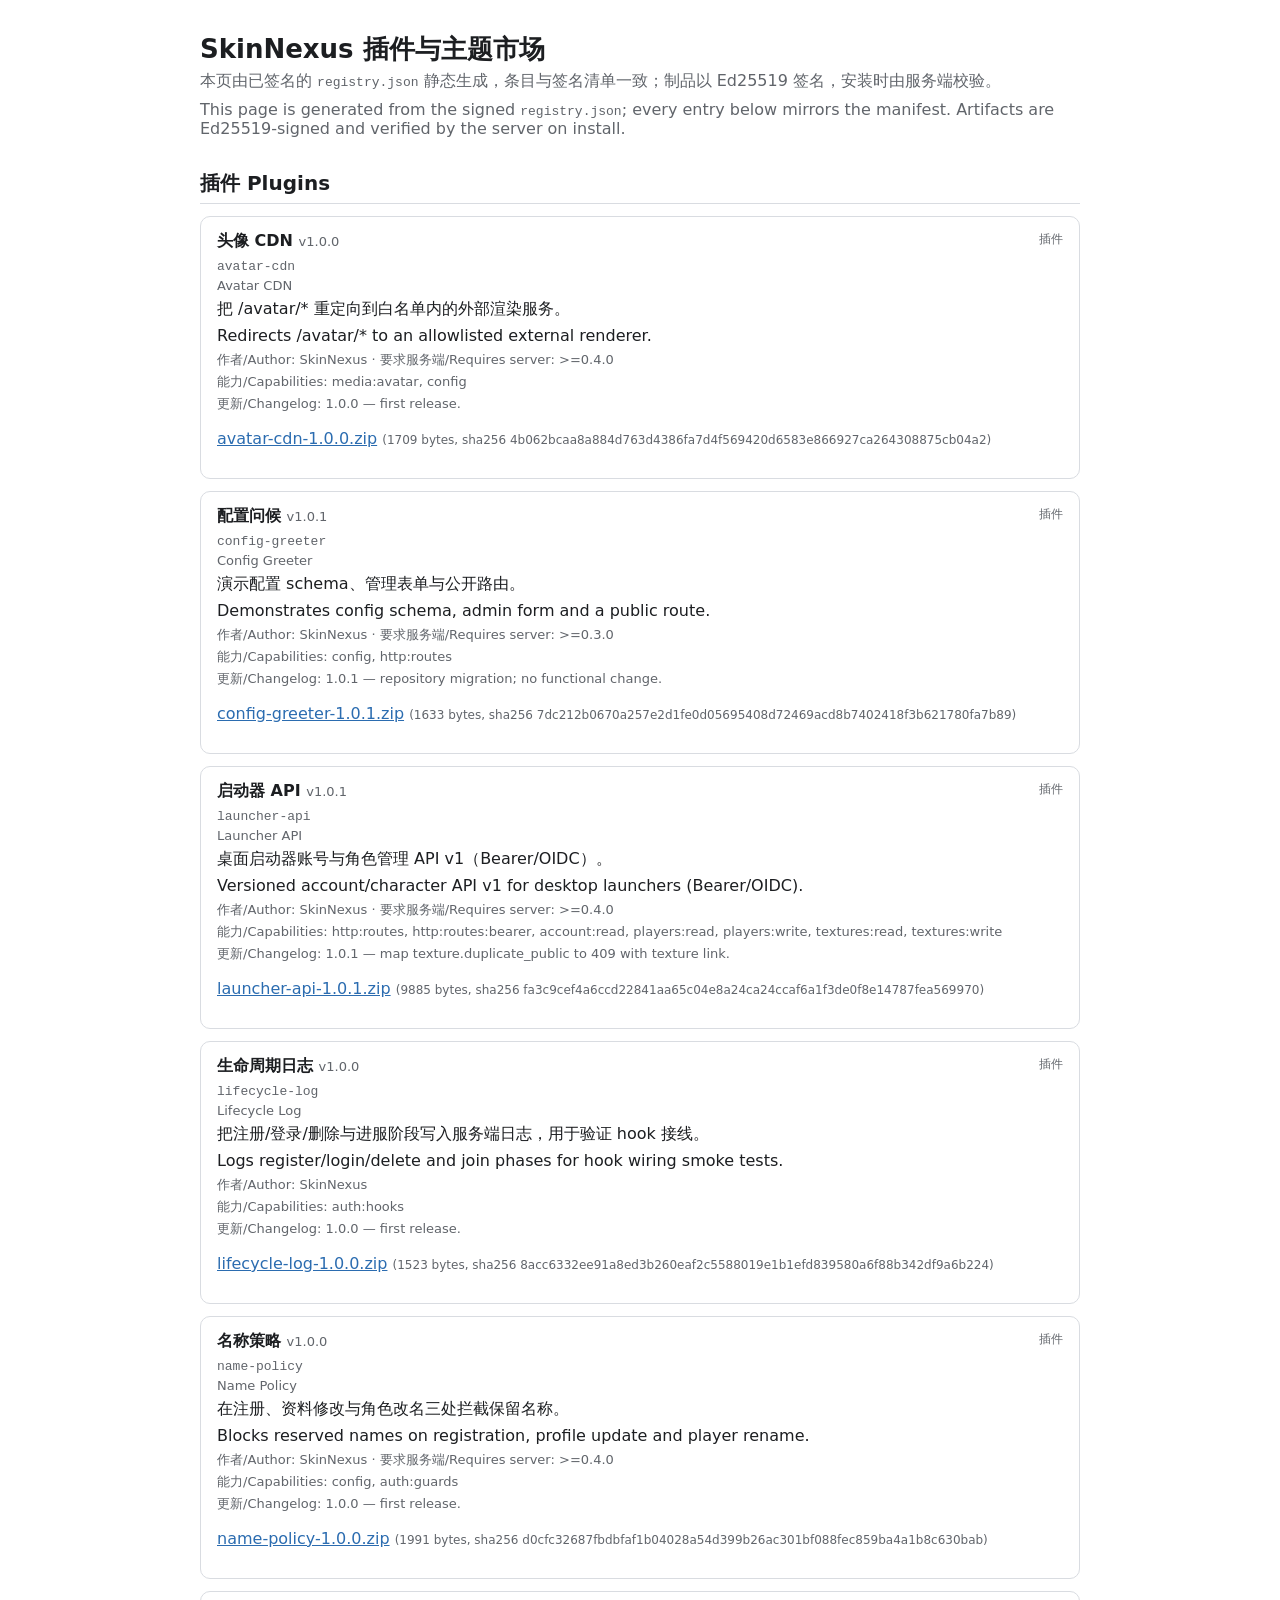
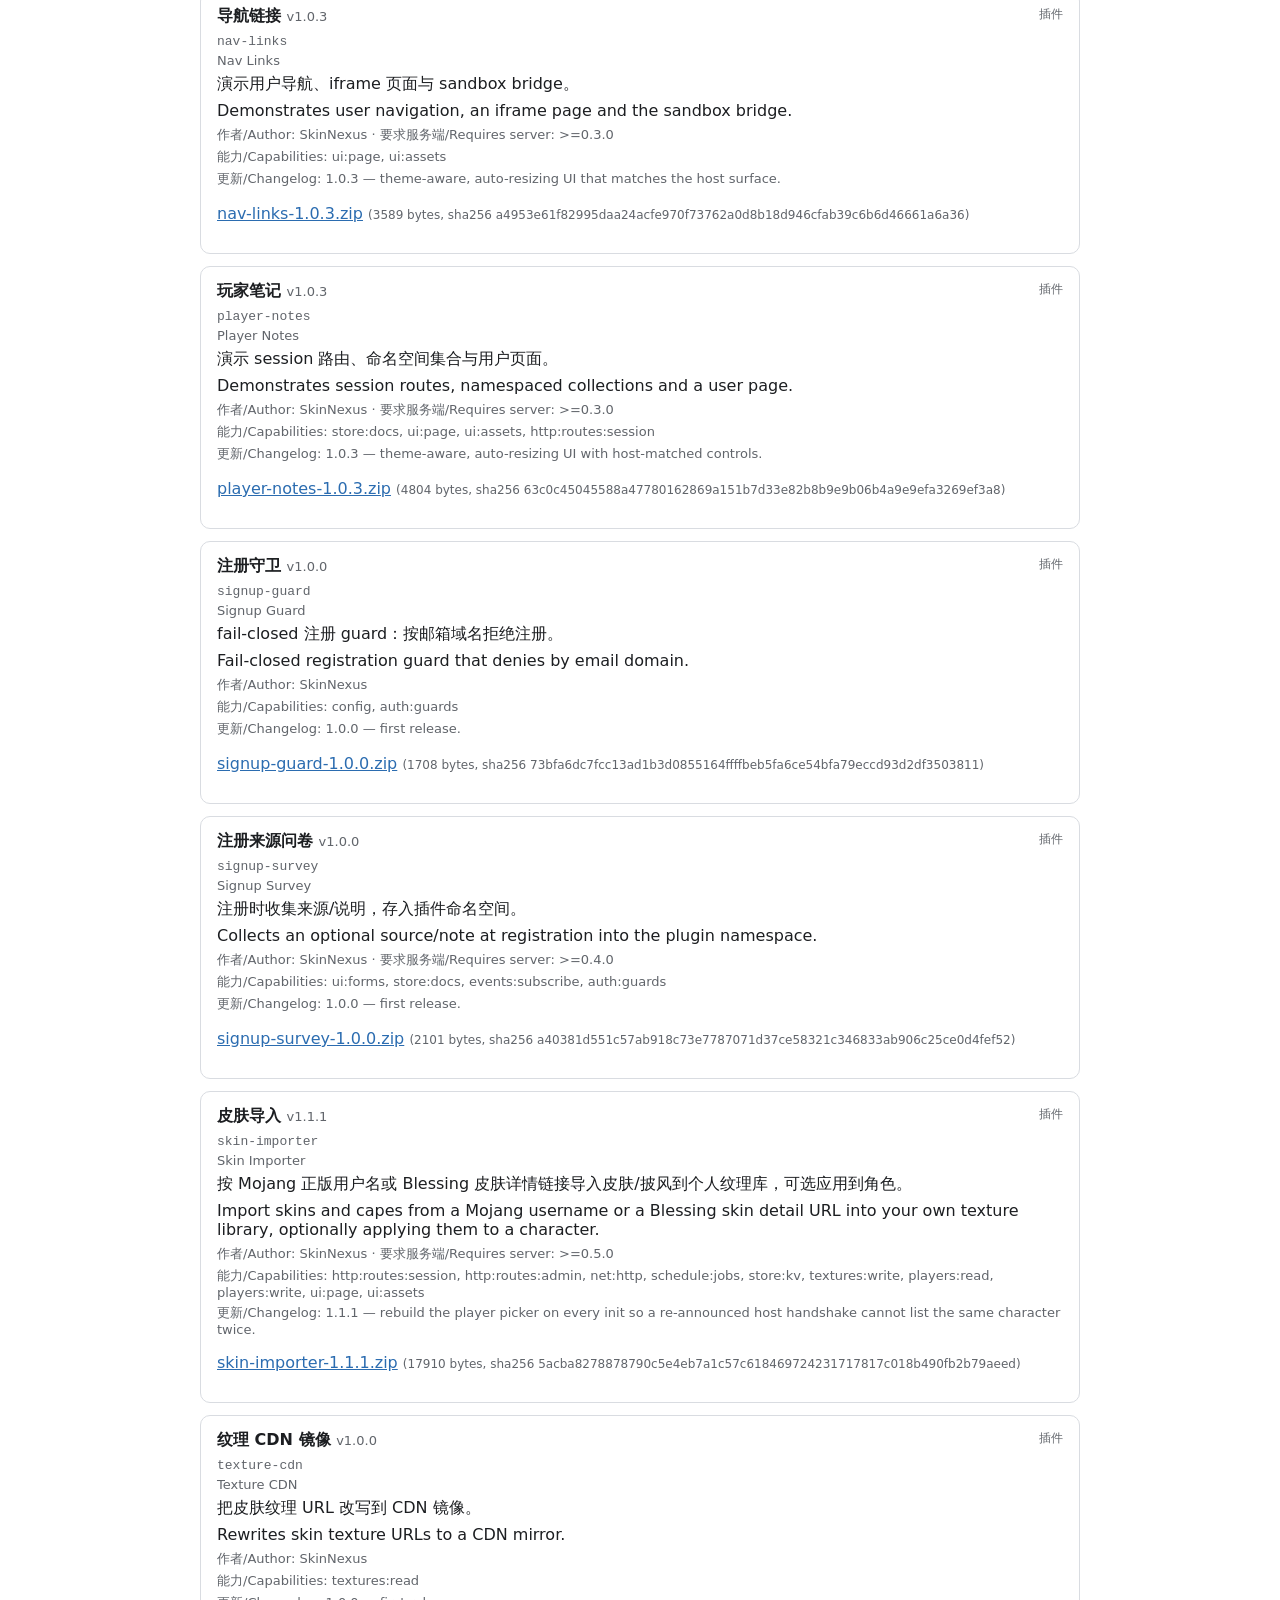
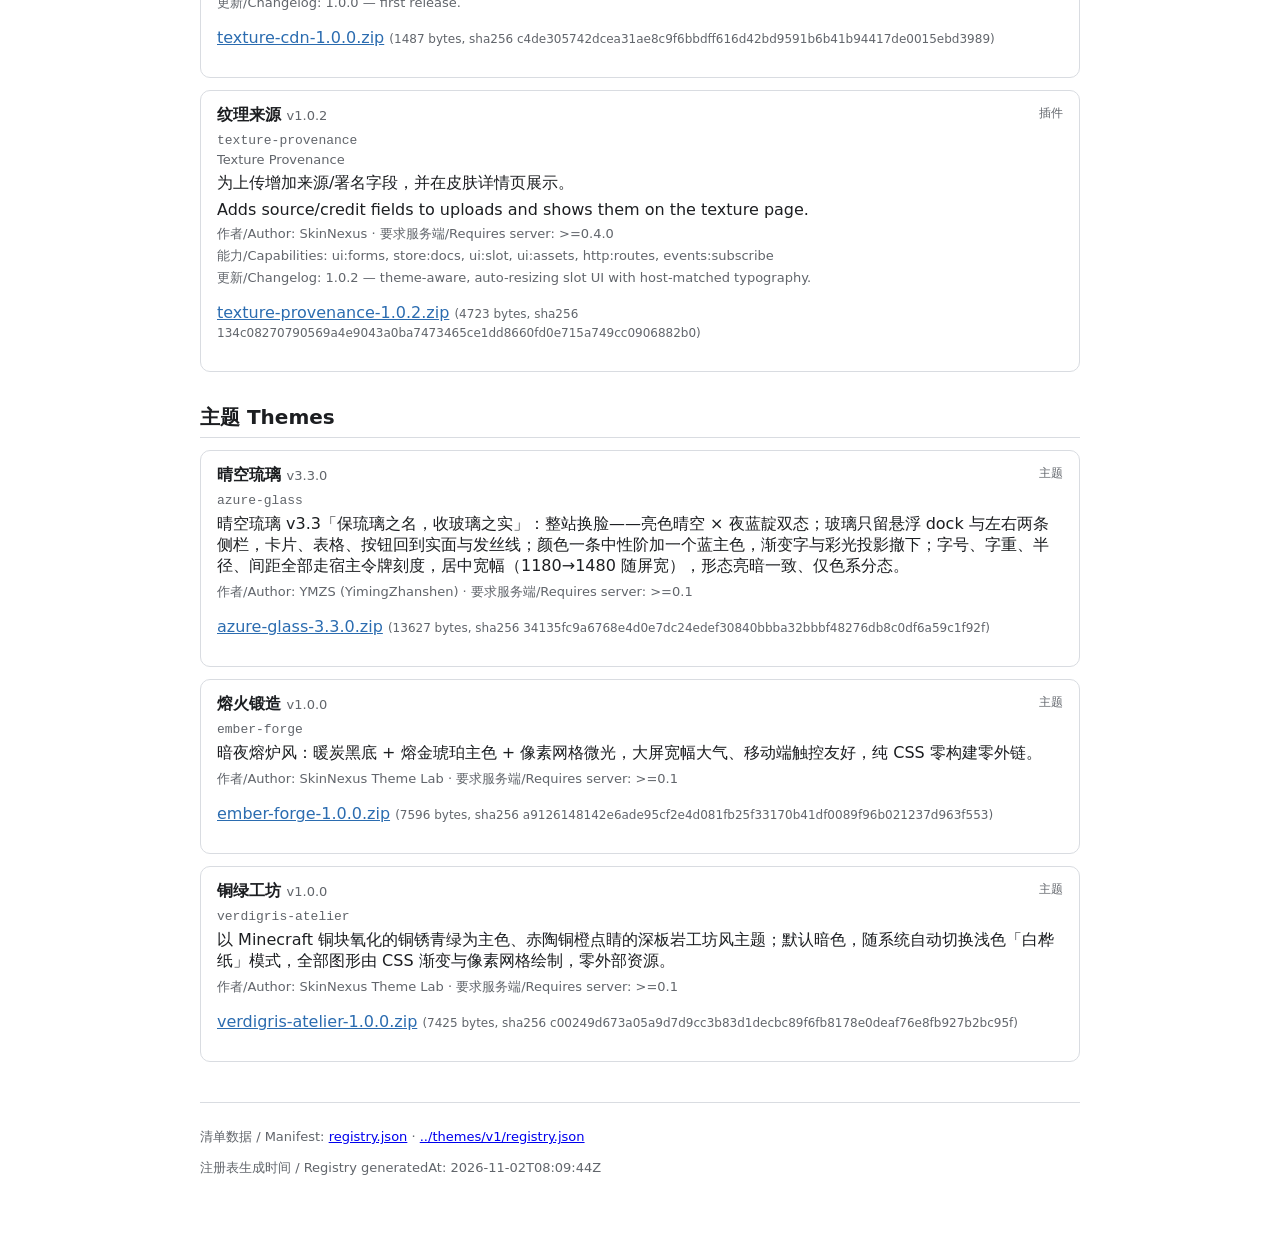
<file: v1/index.html>
<!DOCTYPE html>
<!-- Generated by scripts/render-index.mjs from registry.json and ../themes/v1/registry.json. Do not edit by hand. -->
<html lang="zh-CN">
<head>
<meta charset="utf-8">
<meta name="viewport" content="width=device-width, initial-scale=1">
<title>SkinNexus 插件与主题市场 / Plugin &amp; Theme Market</title>
<meta name="description" content="SkinNexus 官方插件与主题市场索引（由签名 registry.json 生成）：12 个插件 · 3 个主题，含名称、版本、描述、作者与制品下载地址。Generated from the signed registry — 12 个插件 · 3 个主题 with name, version, description, author and artifact links.">
<link rel="alternate" type="application/json" href="registry.json" title="registry.json">
<style>
:root { color-scheme: light dark; --fg: #1c1e21; --muted: #61656b; --line: #d9dce1; --accent: #2b6cb0; }
@media (prefers-color-scheme: dark) { :root { --fg: #e6e8ea; --muted: #9aa0a8; --line: #3a3e45; --accent: #7ab3ff; } }
body { font-family: system-ui, -apple-system, "Segoe UI", "Microsoft YaHei", sans-serif; margin: 0; color: var(--fg); background: transparent; }
main { max-width: 880px; margin: 0 auto; padding: 24px 20px 64px; }
h1 { font-size: 26px; margin: 8px 0 4px; }
h2 { font-size: 20px; margin: 32px 0 12px; border-bottom: 1px solid var(--line); padding-bottom: 6px; }
h3 { font-size: 16px; margin: 0 0 6px; }
.lede { color: var(--muted); margin: 0 0 8px; }
.entry { border: 1px solid var(--line); border-radius: 10px; padding: 14px 16px; margin: 12px 0; }
.version { color: var(--muted); font-weight: normal; font-size: 13px; }
.kind { float: right; color: var(--muted); font-size: 12px; font-weight: normal; }
.slug, .title-en, .meta, .caps, .changelog, .dist-note { color: var(--muted); font-size: 13px; margin: 4px 0; }
.desc { margin: 6px 0; }
.download a { color: var(--accent); overflow-wrap: anywhere; }
.dist { color: var(--muted); font-size: 12px; overflow-wrap: anywhere; }
footer { color: var(--muted); font-size: 13px; margin-top: 40px; border-top: 1px solid var(--line); padding-top: 12px; }
a { overflow-wrap: anywhere; }
</style>
</head>
<body>
<main>
<h1>SkinNexus 插件与主题市场</h1>
<p class="lede">本页由已签名的 <code>registry.json</code> 静态生成，条目与签名清单一致；制品以 Ed25519 签名，安装时由服务端校验。</p>
<p class="lede">This page is generated from the signed <code>registry.json</code>; every entry below mirrors the manifest. Artifacts are Ed25519-signed and verified by the server on install.</p>
<section id="plugins">
<h2>插件 Plugins</h2>
<article class="entry">
  <h3>头像 CDN <span class="version">v1.0.0</span><span class="kind">插件</span></h3>
  <p class="slug"><code>avatar-cdn</code></p>
  <p class="title-en">Avatar CDN</p>
  <p class="desc">把 /avatar/* 重定向到白名单内的外部渲染服务。</p>
  <p class="desc desc-en">Redirects /avatar/* to an allowlisted external renderer.</p>
  <p class="meta"><span>作者/Author: SkinNexus</span> · <span>要求服务端/Requires server: &gt;=0.4.0</span></p>
  <p class="caps">能力/Capabilities: media:avatar, config</p>
  <p class="changelog">更新/Changelog: 1.0.0 — first release.</p>
  <p class="download"><a href="https://yimingzhanshen.github.io/skin-nexus-plugins/v1/artifacts/avatar-cdn-1.0.0.zip">avatar-cdn-1.0.0.zip</a> <span class="dist">(1709 bytes, sha256 4b062bcaa8a884d763d4386fa7d4f569420d6583e866927ca264308875cb04a2)</span></p>
</article>
<article class="entry">
  <h3>配置问候 <span class="version">v1.0.1</span><span class="kind">插件</span></h3>
  <p class="slug"><code>config-greeter</code></p>
  <p class="title-en">Config Greeter</p>
  <p class="desc">演示配置 schema、管理表单与公开路由。</p>
  <p class="desc desc-en">Demonstrates config schema, admin form and a public route.</p>
  <p class="meta"><span>作者/Author: SkinNexus</span> · <span>要求服务端/Requires server: &gt;=0.3.0</span></p>
  <p class="caps">能力/Capabilities: config, http:routes</p>
  <p class="changelog">更新/Changelog: 1.0.1 — repository migration; no functional change.</p>
  <p class="download"><a href="https://yimingzhanshen.github.io/skin-nexus-plugins/v1/artifacts/config-greeter-1.0.1.zip">config-greeter-1.0.1.zip</a> <span class="dist">(1633 bytes, sha256 7dc212b0670a257e2d1fe0d05695408d72469acd8b7402418f3b621780fa7b89)</span></p>
</article>
<article class="entry">
  <h3>启动器 API <span class="version">v1.0.1</span><span class="kind">插件</span></h3>
  <p class="slug"><code>launcher-api</code></p>
  <p class="title-en">Launcher API</p>
  <p class="desc">桌面启动器账号与角色管理 API v1（Bearer/OIDC）。</p>
  <p class="desc desc-en">Versioned account/character API v1 for desktop launchers (Bearer/OIDC).</p>
  <p class="meta"><span>作者/Author: SkinNexus</span> · <span>要求服务端/Requires server: &gt;=0.4.0</span></p>
  <p class="caps">能力/Capabilities: http:routes, http:routes:bearer, account:read, players:read, players:write, textures:read, textures:write</p>
  <p class="changelog">更新/Changelog: 1.0.1 — map texture.duplicate_public to 409 with texture link.</p>
  <p class="download"><a href="https://yimingzhanshen.github.io/skin-nexus-plugins/v1/artifacts/launcher-api-1.0.1.zip">launcher-api-1.0.1.zip</a> <span class="dist">(9885 bytes, sha256 fa3c9cef4a6ccd22841aa65c04e8a24ca24ccaf6a1f3de0f8e14787fea569970)</span></p>
</article>
<article class="entry">
  <h3>生命周期日志 <span class="version">v1.0.0</span><span class="kind">插件</span></h3>
  <p class="slug"><code>lifecycle-log</code></p>
  <p class="title-en">Lifecycle Log</p>
  <p class="desc">把注册/登录/删除与进服阶段写入服务端日志，用于验证 hook 接线。</p>
  <p class="desc desc-en">Logs register/login/delete and join phases for hook wiring smoke tests.</p>
  <p class="meta"><span>作者/Author: SkinNexus</span></p>
  <p class="caps">能力/Capabilities: auth:hooks</p>
  <p class="changelog">更新/Changelog: 1.0.0 — first release.</p>
  <p class="download"><a href="https://yimingzhanshen.github.io/skin-nexus-plugins/v1/artifacts/lifecycle-log-1.0.0.zip">lifecycle-log-1.0.0.zip</a> <span class="dist">(1523 bytes, sha256 8acc6332ee91a8ed3b260eaf2c5588019e1b1efd839580a6f88b342df9a6b224)</span></p>
</article>
<article class="entry">
  <h3>名称策略 <span class="version">v1.0.0</span><span class="kind">插件</span></h3>
  <p class="slug"><code>name-policy</code></p>
  <p class="title-en">Name Policy</p>
  <p class="desc">在注册、资料修改与角色改名三处拦截保留名称。</p>
  <p class="desc desc-en">Blocks reserved names on registration, profile update and player rename.</p>
  <p class="meta"><span>作者/Author: SkinNexus</span> · <span>要求服务端/Requires server: &gt;=0.4.0</span></p>
  <p class="caps">能力/Capabilities: config, auth:guards</p>
  <p class="changelog">更新/Changelog: 1.0.0 — first release.</p>
  <p class="download"><a href="https://yimingzhanshen.github.io/skin-nexus-plugins/v1/artifacts/name-policy-1.0.0.zip">name-policy-1.0.0.zip</a> <span class="dist">(1991 bytes, sha256 d0cfc32687fbdbfaf1b04028a54d399b26ac301bf088fec859ba4a1b8c630bab)</span></p>
</article>
<article class="entry">
  <h3>导航链接 <span class="version">v1.0.3</span><span class="kind">插件</span></h3>
  <p class="slug"><code>nav-links</code></p>
  <p class="title-en">Nav Links</p>
  <p class="desc">演示用户导航、iframe 页面与 sandbox bridge。</p>
  <p class="desc desc-en">Demonstrates user navigation, an iframe page and the sandbox bridge.</p>
  <p class="meta"><span>作者/Author: SkinNexus</span> · <span>要求服务端/Requires server: &gt;=0.3.0</span></p>
  <p class="caps">能力/Capabilities: ui:page, ui:assets</p>
  <p class="changelog">更新/Changelog: 1.0.3 — theme-aware, auto-resizing UI that matches the host surface.</p>
  <p class="download"><a href="https://yimingzhanshen.github.io/skin-nexus-plugins/v1/artifacts/nav-links-1.0.3.zip">nav-links-1.0.3.zip</a> <span class="dist">(3589 bytes, sha256 a4953e61f82995daa24acfe970f73762a0d8b18d946cfab39c6b6d46661a6a36)</span></p>
</article>
<article class="entry">
  <h3>玩家笔记 <span class="version">v1.0.3</span><span class="kind">插件</span></h3>
  <p class="slug"><code>player-notes</code></p>
  <p class="title-en">Player Notes</p>
  <p class="desc">演示 session 路由、命名空间集合与用户页面。</p>
  <p class="desc desc-en">Demonstrates session routes, namespaced collections and a user page.</p>
  <p class="meta"><span>作者/Author: SkinNexus</span> · <span>要求服务端/Requires server: &gt;=0.3.0</span></p>
  <p class="caps">能力/Capabilities: store:docs, ui:page, ui:assets, http:routes:session</p>
  <p class="changelog">更新/Changelog: 1.0.3 — theme-aware, auto-resizing UI with host-matched controls.</p>
  <p class="download"><a href="https://yimingzhanshen.github.io/skin-nexus-plugins/v1/artifacts/player-notes-1.0.3.zip">player-notes-1.0.3.zip</a> <span class="dist">(4804 bytes, sha256 63c0c45045588a47780162869a151b7d33e82b8b9e9b06b4a9e9efa3269ef3a8)</span></p>
</article>
<article class="entry">
  <h3>注册守卫 <span class="version">v1.0.0</span><span class="kind">插件</span></h3>
  <p class="slug"><code>signup-guard</code></p>
  <p class="title-en">Signup Guard</p>
  <p class="desc">fail-closed 注册 guard：按邮箱域名拒绝注册。</p>
  <p class="desc desc-en">Fail-closed registration guard that denies by email domain.</p>
  <p class="meta"><span>作者/Author: SkinNexus</span></p>
  <p class="caps">能力/Capabilities: config, auth:guards</p>
  <p class="changelog">更新/Changelog: 1.0.0 — first release.</p>
  <p class="download"><a href="https://yimingzhanshen.github.io/skin-nexus-plugins/v1/artifacts/signup-guard-1.0.0.zip">signup-guard-1.0.0.zip</a> <span class="dist">(1708 bytes, sha256 73bfa6dc7fcc13ad1b3d0855164ffffbeb5fa6ce54bfa79eccd93d2df3503811)</span></p>
</article>
<article class="entry">
  <h3>注册来源问卷 <span class="version">v1.0.0</span><span class="kind">插件</span></h3>
  <p class="slug"><code>signup-survey</code></p>
  <p class="title-en">Signup Survey</p>
  <p class="desc">注册时收集来源/说明，存入插件命名空间。</p>
  <p class="desc desc-en">Collects an optional source/note at registration into the plugin namespace.</p>
  <p class="meta"><span>作者/Author: SkinNexus</span> · <span>要求服务端/Requires server: &gt;=0.4.0</span></p>
  <p class="caps">能力/Capabilities: ui:forms, store:docs, events:subscribe, auth:guards</p>
  <p class="changelog">更新/Changelog: 1.0.0 — first release.</p>
  <p class="download"><a href="https://yimingzhanshen.github.io/skin-nexus-plugins/v1/artifacts/signup-survey-1.0.0.zip">signup-survey-1.0.0.zip</a> <span class="dist">(2101 bytes, sha256 a40381d551c57ab918c73e7787071d37ce58321c346833ab906c25ce0d4fef52)</span></p>
</article>
<article class="entry">
  <h3>皮肤导入 <span class="version">v1.1.1</span><span class="kind">插件</span></h3>
  <p class="slug"><code>skin-importer</code></p>
  <p class="title-en">Skin Importer</p>
  <p class="desc">按 Mojang 正版用户名或 Blessing 皮肤详情链接导入皮肤/披风到个人纹理库，可选应用到角色。</p>
  <p class="desc desc-en">Import skins and capes from a Mojang username or a Blessing skin detail URL into your own texture library, optionally applying them to a character.</p>
  <p class="meta"><span>作者/Author: SkinNexus</span> · <span>要求服务端/Requires server: &gt;=0.5.0</span></p>
  <p class="caps">能力/Capabilities: http:routes:session, http:routes:admin, net:http, schedule:jobs, store:kv, textures:write, players:read, players:write, ui:page, ui:assets</p>
  <p class="changelog">更新/Changelog: 1.1.1 — rebuild the player picker on every init so a re-announced host handshake cannot list the same character twice.</p>
  <p class="download"><a href="https://yimingzhanshen.github.io/skin-nexus-plugins/v1/artifacts/skin-importer-1.1.1.zip">skin-importer-1.1.1.zip</a> <span class="dist">(17910 bytes, sha256 5acba8278878790c5e4eb7a1c57c618469724231717817c018b490fb2b79aeed)</span></p>
</article>
<article class="entry">
  <h3>纹理 CDN 镜像 <span class="version">v1.0.0</span><span class="kind">插件</span></h3>
  <p class="slug"><code>texture-cdn</code></p>
  <p class="title-en">Texture CDN</p>
  <p class="desc">把皮肤纹理 URL 改写到 CDN 镜像。</p>
  <p class="desc desc-en">Rewrites skin texture URLs to a CDN mirror.</p>
  <p class="meta"><span>作者/Author: SkinNexus</span></p>
  <p class="caps">能力/Capabilities: textures:read</p>
  <p class="changelog">更新/Changelog: 1.0.0 — first release.</p>
  <p class="download"><a href="https://yimingzhanshen.github.io/skin-nexus-plugins/v1/artifacts/texture-cdn-1.0.0.zip">texture-cdn-1.0.0.zip</a> <span class="dist">(1487 bytes, sha256 c4de305742dcea31ae8c9f6bbdff616d42bd9591b6b41b94417de0015ebd3989)</span></p>
</article>
<article class="entry">
  <h3>纹理来源 <span class="version">v1.0.2</span><span class="kind">插件</span></h3>
  <p class="slug"><code>texture-provenance</code></p>
  <p class="title-en">Texture Provenance</p>
  <p class="desc">为上传增加来源/署名字段，并在皮肤详情页展示。</p>
  <p class="desc desc-en">Adds source/credit fields to uploads and shows them on the texture page.</p>
  <p class="meta"><span>作者/Author: SkinNexus</span> · <span>要求服务端/Requires server: &gt;=0.4.0</span></p>
  <p class="caps">能力/Capabilities: ui:forms, store:docs, ui:slot, ui:assets, http:routes, events:subscribe</p>
  <p class="changelog">更新/Changelog: 1.0.2 — theme-aware, auto-resizing slot UI with host-matched typography.</p>
  <p class="download"><a href="https://yimingzhanshen.github.io/skin-nexus-plugins/v1/artifacts/texture-provenance-1.0.2.zip">texture-provenance-1.0.2.zip</a> <span class="dist">(4723 bytes, sha256 134c08270790569a4e9043a0ba7473465ce1dd8660fd0e715a749cc0906882b0)</span></p>
</article>
</section>
<section id="themes">
<h2>主题 Themes</h2>
<article class="entry">
  <h3>晴空琉璃 <span class="version">v3.3.0</span><span class="kind">主题</span></h3>
  <p class="slug"><code>azure-glass</code></p>
  <p class="desc">晴空琉璃 v3.3「保琉璃之名，收玻璃之实」：整站换脸——亮色晴空 × 夜蓝靛双态；玻璃只留悬浮 dock 与左右两条侧栏，卡片、表格、按钮回到实面与发丝线；颜色一条中性阶加一个蓝主色，渐变字与彩光投影撤下；字号、字重、半径、间距全部走宿主令牌刻度，居中宽幅（1180→1480 随屏宽），形态亮暗一致、仅色系分态。</p>
  <p class="meta"><span>作者/Author: YMZS (YimingZhanshen)</span> · <span>要求服务端/Requires server: &gt;=0.1</span></p>
  <p class="download"><a href="https://yimingzhanshen.github.io/skin-nexus-plugins/themes/v1/artifacts/azure-glass-3.3.0.zip">azure-glass-3.3.0.zip</a> <span class="dist">(13627 bytes, sha256 34135fc9a6768e4d0e7dc24edef30840bbba32bbbf48276db8c0df6a59c1f92f)</span></p>
</article>
<article class="entry">
  <h3>熔火锻造 <span class="version">v1.0.0</span><span class="kind">主题</span></h3>
  <p class="slug"><code>ember-forge</code></p>
  <p class="desc">暗夜熔炉风：暖炭黑底 + 熔金琥珀主色 + 像素网格微光，大屏宽幅大气、移动端触控友好，纯 CSS 零构建零外链。</p>
  <p class="meta"><span>作者/Author: SkinNexus Theme Lab</span> · <span>要求服务端/Requires server: &gt;=0.1</span></p>
  <p class="download"><a href="https://yimingzhanshen.github.io/skin-nexus-plugins/themes/v1/artifacts/ember-forge-1.0.0.zip">ember-forge-1.0.0.zip</a> <span class="dist">(7596 bytes, sha256 a9126148142e6ade95cf2e4d081fb25f33170b41df0089f96b021237d963f553)</span></p>
</article>
<article class="entry">
  <h3>铜绿工坊 <span class="version">v1.0.0</span><span class="kind">主题</span></h3>
  <p class="slug"><code>verdigris-atelier</code></p>
  <p class="desc">以 Minecraft 铜块氧化的铜锈青绿为主色、赤陶铜橙点睛的深板岩工坊风主题；默认暗色，随系统自动切换浅色「白桦纸」模式，全部图形由 CSS 渐变与像素网格绘制，零外部资源。</p>
  <p class="meta"><span>作者/Author: SkinNexus Theme Lab</span> · <span>要求服务端/Requires server: &gt;=0.1</span></p>
  <p class="download"><a href="https://yimingzhanshen.github.io/skin-nexus-plugins/themes/v1/artifacts/verdigris-atelier-1.0.0.zip">verdigris-atelier-1.0.0.zip</a> <span class="dist">(7425 bytes, sha256 c00249d673a05a9d7d9cc3b83d1decbc89f6fb8178e0deaf76e8fb927b2bc95f)</span></p>
</article>
</section>
<footer>
<p>清单数据 / Manifest: <a href="registry.json">registry.json</a> · <a href="../themes/v1/registry.json">../themes/v1/registry.json</a></p>
<p>注册表生成时间 / Registry generatedAt: 2026-11-02T08:09:44Z</p>
</footer>
</main>
<script type="application/ld+json">
{
  "@context": "https://schema.org",
  "@type": "ItemList",
  "name": "SkinNexus 插件与主题市场 / SkinNexus plugin and theme market",
  "numberOfItems": 15,
  "itemListElement": [
    {
      "@type": "ListItem",
      "position": 1,
      "item": {
        "@type": "SoftwareApplication",
        "name": "头像 CDN",
        "identifier": "avatar-cdn",
        "softwareVersion": "1.0.0",
        "description": "把 /avatar/* 重定向到白名单内的外部渲染服务。",
        "author": {
          "@type": "Organization",
          "name": "SkinNexus"
        },
        "softwareRequirements": ">=0.4.0",
        "downloadUrl": "https://yimingzhanshen.github.io/skin-nexus-plugins/v1/artifacts/avatar-cdn-1.0.0.zip",
        "url": "https://yimingzhanshen.github.io/skin-nexus-plugins/v1/artifacts/avatar-cdn-1.0.0.zip"
      }
    },
    {
      "@type": "ListItem",
      "position": 2,
      "item": {
        "@type": "SoftwareApplication",
        "name": "配置问候",
        "identifier": "config-greeter",
        "softwareVersion": "1.0.1",
        "description": "演示配置 schema、管理表单与公开路由。",
        "author": {
          "@type": "Organization",
          "name": "SkinNexus"
        },
        "softwareRequirements": ">=0.3.0",
        "downloadUrl": "https://yimingzhanshen.github.io/skin-nexus-plugins/v1/artifacts/config-greeter-1.0.1.zip",
        "url": "https://yimingzhanshen.github.io/skin-nexus-plugins/v1/artifacts/config-greeter-1.0.1.zip"
      }
    },
    {
      "@type": "ListItem",
      "position": 3,
      "item": {
        "@type": "SoftwareApplication",
        "name": "启动器 API",
        "identifier": "launcher-api",
        "softwareVersion": "1.0.1",
        "description": "桌面启动器账号与角色管理 API v1（Bearer/OIDC）。",
        "author": {
          "@type": "Organization",
          "name": "SkinNexus"
        },
        "softwareRequirements": ">=0.4.0",
        "downloadUrl": "https://yimingzhanshen.github.io/skin-nexus-plugins/v1/artifacts/launcher-api-1.0.1.zip",
        "url": "https://yimingzhanshen.github.io/skin-nexus-plugins/v1/artifacts/launcher-api-1.0.1.zip"
      }
    },
    {
      "@type": "ListItem",
      "position": 4,
      "item": {
        "@type": "SoftwareApplication",
        "name": "生命周期日志",
        "identifier": "lifecycle-log",
        "softwareVersion": "1.0.0",
        "description": "把注册/登录/删除与进服阶段写入服务端日志，用于验证 hook 接线。",
        "author": {
          "@type": "Organization",
          "name": "SkinNexus"
        },
        "downloadUrl": "https://yimingzhanshen.github.io/skin-nexus-plugins/v1/artifacts/lifecycle-log-1.0.0.zip",
        "url": "https://yimingzhanshen.github.io/skin-nexus-plugins/v1/artifacts/lifecycle-log-1.0.0.zip"
      }
    },
    {
      "@type": "ListItem",
      "position": 5,
      "item": {
        "@type": "SoftwareApplication",
        "name": "名称策略",
        "identifier": "name-policy",
        "softwareVersion": "1.0.0",
        "description": "在注册、资料修改与角色改名三处拦截保留名称。",
        "author": {
          "@type": "Organization",
          "name": "SkinNexus"
        },
        "softwareRequirements": ">=0.4.0",
        "downloadUrl": "https://yimingzhanshen.github.io/skin-nexus-plugins/v1/artifacts/name-policy-1.0.0.zip",
        "url": "https://yimingzhanshen.github.io/skin-nexus-plugins/v1/artifacts/name-policy-1.0.0.zip"
      }
    },
    {
      "@type": "ListItem",
      "position": 6,
      "item": {
        "@type": "SoftwareApplication",
        "name": "导航链接",
        "identifier": "nav-links",
        "softwareVersion": "1.0.3",
        "description": "演示用户导航、iframe 页面与 sandbox bridge。",
        "author": {
          "@type": "Organization",
          "name": "SkinNexus"
        },
        "softwareRequirements": ">=0.3.0",
        "downloadUrl": "https://yimingzhanshen.github.io/skin-nexus-plugins/v1/artifacts/nav-links-1.0.3.zip",
        "url": "https://yimingzhanshen.github.io/skin-nexus-plugins/v1/artifacts/nav-links-1.0.3.zip"
      }
    },
    {
      "@type": "ListItem",
      "position": 7,
      "item": {
        "@type": "SoftwareApplication",
        "name": "玩家笔记",
        "identifier": "player-notes",
        "softwareVersion": "1.0.3",
        "description": "演示 session 路由、命名空间集合与用户页面。",
        "author": {
          "@type": "Organization",
          "name": "SkinNexus"
        },
        "softwareRequirements": ">=0.3.0",
        "downloadUrl": "https://yimingzhanshen.github.io/skin-nexus-plugins/v1/artifacts/player-notes-1.0.3.zip",
        "url": "https://yimingzhanshen.github.io/skin-nexus-plugins/v1/artifacts/player-notes-1.0.3.zip"
      }
    },
    {
      "@type": "ListItem",
      "position": 8,
      "item": {
        "@type": "SoftwareApplication",
        "name": "注册守卫",
        "identifier": "signup-guard",
        "softwareVersion": "1.0.0",
        "description": "fail-closed 注册 guard：按邮箱域名拒绝注册。",
        "author": {
          "@type": "Organization",
          "name": "SkinNexus"
        },
        "downloadUrl": "https://yimingzhanshen.github.io/skin-nexus-plugins/v1/artifacts/signup-guard-1.0.0.zip",
        "url": "https://yimingzhanshen.github.io/skin-nexus-plugins/v1/artifacts/signup-guard-1.0.0.zip"
      }
    },
    {
      "@type": "ListItem",
      "position": 9,
      "item": {
        "@type": "SoftwareApplication",
        "name": "注册来源问卷",
        "identifier": "signup-survey",
        "softwareVersion": "1.0.0",
        "description": "注册时收集来源/说明，存入插件命名空间。",
        "author": {
          "@type": "Organization",
          "name": "SkinNexus"
        },
        "softwareRequirements": ">=0.4.0",
        "downloadUrl": "https://yimingzhanshen.github.io/skin-nexus-plugins/v1/artifacts/signup-survey-1.0.0.zip",
        "url": "https://yimingzhanshen.github.io/skin-nexus-plugins/v1/artifacts/signup-survey-1.0.0.zip"
      }
    },
    {
      "@type": "ListItem",
      "position": 10,
      "item": {
        "@type": "SoftwareApplication",
        "name": "皮肤导入",
        "identifier": "skin-importer",
        "softwareVersion": "1.1.1",
        "description": "按 Mojang 正版用户名或 Blessing 皮肤详情链接导入皮肤/披风到个人纹理库，可选应用到角色。",
        "author": {
          "@type": "Organization",
          "name": "SkinNexus"
        },
        "softwareRequirements": ">=0.5.0",
        "downloadUrl": "https://yimingzhanshen.github.io/skin-nexus-plugins/v1/artifacts/skin-importer-1.1.1.zip",
        "url": "https://yimingzhanshen.github.io/skin-nexus-plugins/v1/artifacts/skin-importer-1.1.1.zip"
      }
    },
    {
      "@type": "ListItem",
      "position": 11,
      "item": {
        "@type": "SoftwareApplication",
        "name": "纹理 CDN 镜像",
        "identifier": "texture-cdn",
        "softwareVersion": "1.0.0",
        "description": "把皮肤纹理 URL 改写到 CDN 镜像。",
        "author": {
          "@type": "Organization",
          "name": "SkinNexus"
        },
        "downloadUrl": "https://yimingzhanshen.github.io/skin-nexus-plugins/v1/artifacts/texture-cdn-1.0.0.zip",
        "url": "https://yimingzhanshen.github.io/skin-nexus-plugins/v1/artifacts/texture-cdn-1.0.0.zip"
      }
    },
    {
      "@type": "ListItem",
      "position": 12,
      "item": {
        "@type": "SoftwareApplication",
        "name": "纹理来源",
        "identifier": "texture-provenance",
        "softwareVersion": "1.0.2",
        "description": "为上传增加来源/署名字段，并在皮肤详情页展示。",
        "author": {
          "@type": "Organization",
          "name": "SkinNexus"
        },
        "softwareRequirements": ">=0.4.0",
        "downloadUrl": "https://yimingzhanshen.github.io/skin-nexus-plugins/v1/artifacts/texture-provenance-1.0.2.zip",
        "url": "https://yimingzhanshen.github.io/skin-nexus-plugins/v1/artifacts/texture-provenance-1.0.2.zip"
      }
    },
    {
      "@type": "ListItem",
      "position": 13,
      "item": {
        "@type": "SoftwareApplication",
        "name": "晴空琉璃",
        "identifier": "azure-glass",
        "softwareVersion": "3.3.0",
        "description": "晴空琉璃 v3.3「保琉璃之名，收玻璃之实」：整站换脸——亮色晴空 × 夜蓝靛双态；玻璃只留悬浮 dock 与左右两条侧栏，卡片、表格、按钮回到实面与发丝线；颜色一条中性阶加一个蓝主色，渐变字与彩光投影撤下；字号、字重、半径、间距全部走宿主令牌刻度，居中宽幅（1180→1480 随屏宽），形态亮暗一致、仅色系分态。",
        "author": {
          "@type": "Organization",
          "name": "YMZS (YimingZhanshen)"
        },
        "softwareRequirements": ">=0.1",
        "downloadUrl": "https://yimingzhanshen.github.io/skin-nexus-plugins/themes/v1/artifacts/azure-glass-3.3.0.zip",
        "url": "https://yimingzhanshen.github.io/skin-nexus-plugins/themes/v1/artifacts/azure-glass-3.3.0.zip"
      }
    },
    {
      "@type": "ListItem",
      "position": 14,
      "item": {
        "@type": "SoftwareApplication",
        "name": "熔火锻造",
        "identifier": "ember-forge",
        "softwareVersion": "1.0.0",
        "description": "暗夜熔炉风：暖炭黑底 + 熔金琥珀主色 + 像素网格微光，大屏宽幅大气、移动端触控友好，纯 CSS 零构建零外链。",
        "author": {
          "@type": "Organization",
          "name": "SkinNexus Theme Lab"
        },
        "softwareRequirements": ">=0.1",
        "downloadUrl": "https://yimingzhanshen.github.io/skin-nexus-plugins/themes/v1/artifacts/ember-forge-1.0.0.zip",
        "url": "https://yimingzhanshen.github.io/skin-nexus-plugins/themes/v1/artifacts/ember-forge-1.0.0.zip"
      }
    },
    {
      "@type": "ListItem",
      "position": 15,
      "item": {
        "@type": "SoftwareApplication",
        "name": "铜绿工坊",
        "identifier": "verdigris-atelier",
        "softwareVersion": "1.0.0",
        "description": "以 Minecraft 铜块氧化的铜锈青绿为主色、赤陶铜橙点睛的深板岩工坊风主题；默认暗色，随系统自动切换浅色「白桦纸」模式，全部图形由 CSS 渐变与像素网格绘制，零外部资源。",
        "author": {
          "@type": "Organization",
          "name": "SkinNexus Theme Lab"
        },
        "softwareRequirements": ">=0.1",
        "downloadUrl": "https://yimingzhanshen.github.io/skin-nexus-plugins/themes/v1/artifacts/verdigris-atelier-1.0.0.zip",
        "url": "https://yimingzhanshen.github.io/skin-nexus-plugins/themes/v1/artifacts/verdigris-atelier-1.0.0.zip"
      }
    }
  ]
}
</script>
</body>
</html>
</file>
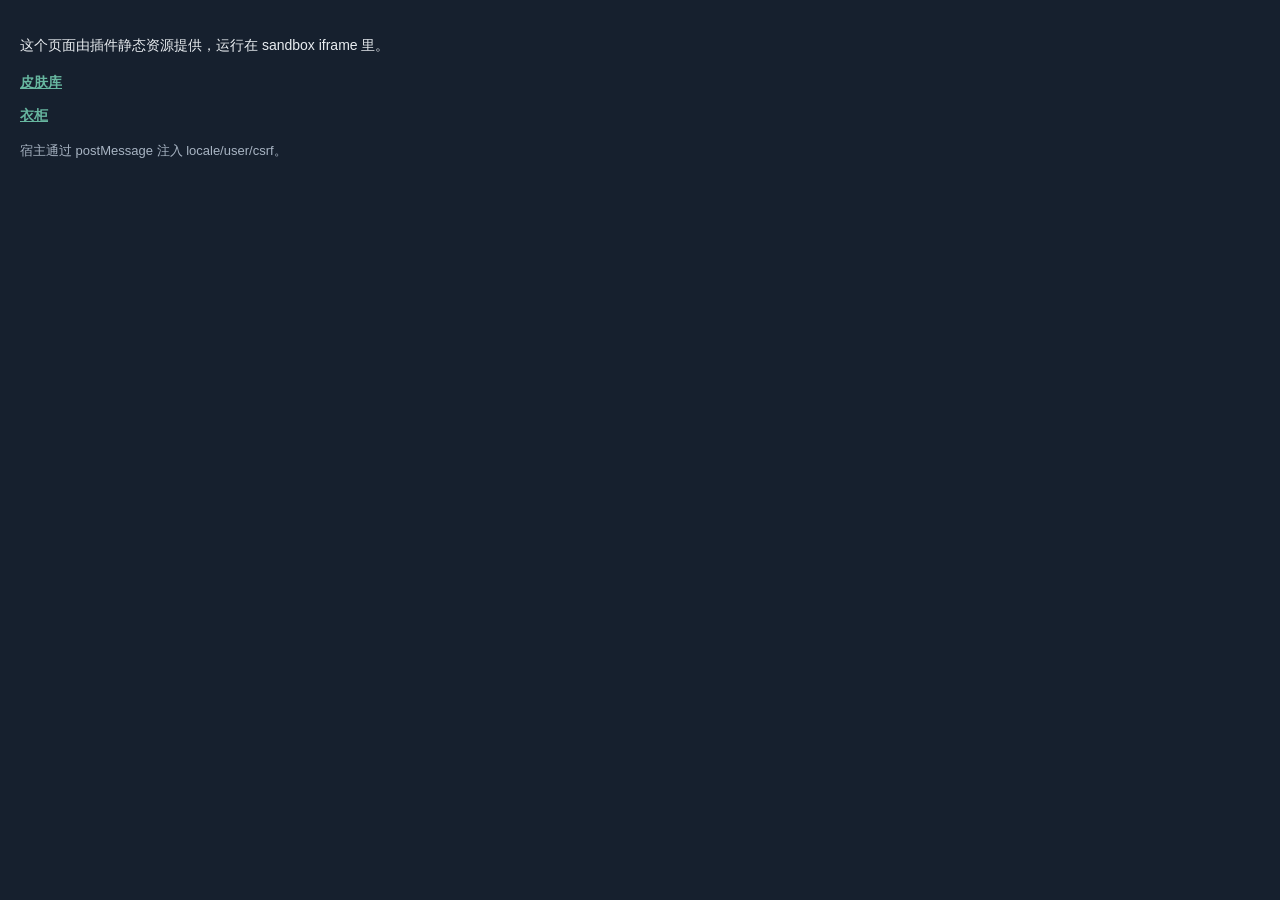
<file: plugins/nav-links/ui/links.html>
<!doctype html>
<html lang="zh-CN">
<head>
  <meta charset="utf-8" />
  <meta name="viewport" content="width=device-width, initial-scale=1" />
  <title>Links</title>
  <!-- SkinNexus · Copyright (C) 2026 SkinNexus contributors · AGPL-3.0 -->
  <style>
:root {
      color-scheme: dark;
      --plugin-bg: #101825;
      --plugin-panel: #16202e;
      --plugin-border: rgba(169, 138, 95, .24);
      --plugin-text: #e9edf1;
      --plugin-muted: #a8b4c3;
      --plugin-accent: #b0453a;
      --plugin-link: #67b7a0;
      --plugin-danger: #d9564c;
      --plugin-ok: #6fbf7d;
    }
    * { box-sizing: border-box; }
    html { background: var(--plugin-panel); }
    body {
      margin: 0; padding: 20px; background: var(--plugin-panel); color: var(--plugin-text);
      font-family: "Segoe UI", "Inter", "PingFang SC", "HarmonyOS Sans SC", "Noto Sans CJK SC", "Microsoft YaHei", sans-serif;
      font-size: 14px; line-height: 1.65;
    }
    .muted { color: var(--plugin-muted); font-size: 13px; }
    a { display: block; margin: 10px 0; color: var(--plugin-link); font-weight: 600; }

  </style>
</head>
<body>
  <p data-i18n="intro">这个页面由插件静态资源提供，运行在 sandbox iframe 里。</p>
  <a href="/skinlib" target="_top" data-i18n="skinlib">皮肤库</a>
  <a href="/user/closet" target="_top" data-i18n="closet">衣柜</a>
  <p class="muted" data-i18n="bridge">宿主通过 postMessage 注入 locale/user/csrf。</p>
  <script>
    const THEME_MAP = { bg: '--plugin-bg', panel: '--plugin-panel', border: '--plugin-border',
      text: '--plugin-text', muted: '--plugin-muted', accent: '--plugin-accent',
      link: '--plugin-link', danger: '--plugin-danger', ok: '--plugin-ok' }
    function applyTheme(theme) {
      if (!theme) return
      const root = document.documentElement
      for (const key in THEME_MAP) if (theme[key]) root.style.setProperty(THEME_MAP[key], theme[key])
      root.style.colorScheme = theme.dark === false ? 'light' : 'dark'
    }


    let hostOrigin = '*'
    let nonce = ''
    const I18N = {
      'zh-CN': {
        title: '导航链接',
        intro: '这个页面由插件静态资源提供，运行在 sandbox iframe 里。',
        skinlib: '皮肤库',
        closet: '衣柜',
        bridge: '宿主通过 postMessage 注入 locale/user/csrf。'
      },
      en: {
        title: 'Links',
        intro: 'This page is a static plugin asset running in a sandboxed iframe.',
        skinlib: 'Skin library',
        closet: 'Closet',
        bridge: 'The host injects locale/user/csrf through postMessage.'
      }
    }
    let lang = 'zh-CN'
    function applyLocale(locale) {
      lang = I18N[locale] ? locale : 'zh-CN'
      document.documentElement.lang = lang
      document.title = I18N[lang].title
      document.querySelectorAll('[data-i18n]').forEach((el) => {
        const key = el.getAttribute('data-i18n')
        if (I18N[lang][key]) el.textContent = I18N[lang][key]
      })
    }
    let resizeObs = null
    function startResize() {
      if (resizeObs) return
      const report = () => {
        if (!nonce || window.innerWidth < 200) return
        const kids = [...document.body.children].filter((el) => !/^(SCRIPT|STYLE)$/.test(el.tagName))
        const bottom = kids.reduce((m, el) => Math.max(m, el.getBoundingClientRect().bottom), 0)
        const pad = parseFloat(getComputedStyle(document.body).paddingBottom) || 0
        const h = Math.ceil(bottom + pad)
        if (h > 0 && Math.abs(h - window.innerHeight) > 1) parent.postMessage({ v: 1, nonce, type: 'resize', payload: { height: h } }, hostOrigin)
      }
      resizeObs = new ResizeObserver(report)
      resizeObs.observe(document.body)
      report()
    }

    window.parent.postMessage({ v: 1, type: 'ready' }, '*')
    window.addEventListener('message', (e) => {
      const m = e.data
      if (!m || m.v !== 1 || m.type !== 'init') return
      hostOrigin = (m.payload && m.payload.origin) || '*'
      nonce = m.nonce || ''
      document.body.dataset.pluginReady = '1'
      applyTheme(m.payload && m.payload.theme)
      const locale = (m.payload && m.payload.locale) || 'zh-CN'
      document.body.dataset.locale = locale
      applyLocale(locale)
      startResize()
    })
  </script>
</body>
</html>
</file>
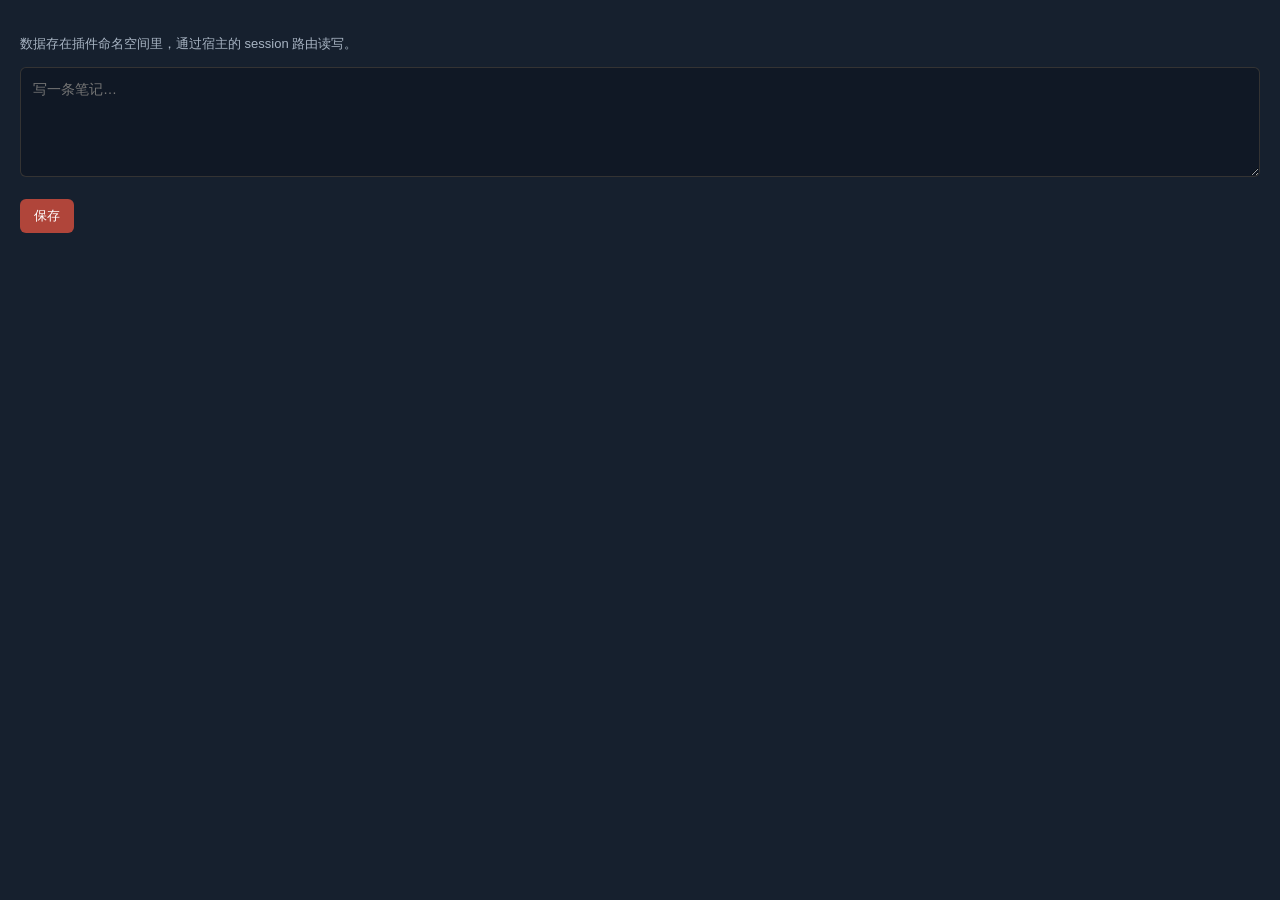
<file: plugins/player-notes/ui/notes.html>
<!doctype html>
<html lang="zh-CN">
<head>
  <meta charset="utf-8" />
  <meta name="viewport" content="width=device-width, initial-scale=1" />
  <title>Notes</title>
  <!-- SkinNexus · Copyright (C) 2026 SkinNexus contributors · AGPL-3.0 -->
  <style>
:root {
      color-scheme: dark;
      --plugin-bg: #101825;
      --plugin-panel: #16202e;
      --plugin-border: rgba(169, 138, 95, .24);
      --plugin-text: #e9edf1;
      --plugin-muted: #a8b4c3;
      --plugin-accent: #b0453a;
      --plugin-link: #67b7a0;
      --plugin-danger: #d9564c;
      --plugin-ok: #6fbf7d;
    }
    * { box-sizing: border-box; }
    html { background: var(--plugin-panel); }
    body {
      margin: 0; padding: 20px; background: var(--plugin-panel); color: var(--plugin-text);
      font-family: "Segoe UI", "Inter", "PingFang SC", "HarmonyOS Sans SC", "Noto Sans CJK SC", "Microsoft YaHei", sans-serif;
      font-size: 14px; line-height: 1.65;
    }
    .muted { color: var(--plugin-muted); font-size: 13px; }
    textarea {
      width: 100%; min-height: 110px; padding: 10px 12px;
      background: var(--plugin-bg); color: var(--plugin-text);
      border: 1px solid var(--plugin-border); border-radius: 6px; font: inherit;
    }
    textarea:focus { outline: 2px solid var(--plugin-link); outline-offset: 1px; }
    ul { padding-left: 20px; }
    .error { color: var(--plugin-danger); }
    button { background: var(--plugin-accent); color: #fff; border: 0; padding: 8px 14px; border-radius: 6px; cursor: pointer; }

  </style>
</head>
<body>
  <p class="muted" data-i18n="intro">数据存在插件命名空间里，通过宿主的 session 路由读写。</p>
  <textarea id="text" data-i18n-placeholder="placeholder" placeholder="写一条笔记…"></textarea>
  <p><button id="add" data-i18n="save">保存</button> <span id="msg" class="muted"></span></p>
  <ul id="list"></ul>
  <script>
    const THEME_MAP = { bg: '--plugin-bg', panel: '--plugin-panel', border: '--plugin-border',
      text: '--plugin-text', muted: '--plugin-muted', accent: '--plugin-accent',
      link: '--plugin-link', danger: '--plugin-danger', ok: '--plugin-ok' }
    function applyTheme(theme) {
      if (!theme) return
      const root = document.documentElement
      for (const key in THEME_MAP) if (theme[key]) root.style.setProperty(THEME_MAP[key], theme[key])
      root.style.colorScheme = theme.dark === false ? 'light' : 'dark'
    }

    let hostOrigin = '*'
    let nonce = ''
    let seq = 0
    const pending = new Map()
    const msg = document.getElementById('msg')
    const I18N = {
      'zh-CN': { title: '角色笔记', intro: '数据存在插件命名空间里，通过宿主的 session 路由读写。', placeholder: '写一条笔记…', save: '保存', loadingFailed: '加载失败', saved: '已保存', saveFailed: '保存失败（{status}）' },
      en: { title: 'Player notes', intro: 'Notes live in the plugin namespace and are read through the host session routes.', placeholder: 'Write a note…', save: 'Save', loadingFailed: 'Failed to load', saved: 'Saved', saveFailed: 'Save failed ({status})' }
    }
    let lang = 'zh-CN'
    function t(key, vars) {
      let text = (I18N[lang] && I18N[lang][key]) || I18N['zh-CN'][key] || key
      if (vars) for (const k in vars) text = text.replace('{' + k + '}', vars[k])
      return text
    }
    function applyLocale(locale) {
      lang = I18N[locale] ? locale : 'zh-CN'
      document.documentElement.lang = lang
      document.title = t('title')
      document.querySelectorAll('[data-i18n]').forEach((el) => { el.textContent = t(el.getAttribute('data-i18n')) })
      document.querySelectorAll('[data-i18n-placeholder]').forEach((el) => { el.placeholder = t(el.getAttribute('data-i18n-placeholder')) })
    }

    function post(type, payload, id) {
      parent.postMessage({ v: 1, nonce, type, payload, id }, hostOrigin)
    }
    function request(method, path, body) {
      const id = String(++seq)
      return new Promise((resolve) => {
        pending.set(id, resolve)
        post('request', { method, path, body }, id)
      })
    }
    async function load() {
      const r = await request('GET', '/notes')
      const list = document.getElementById('list')
      list.innerHTML = ''
      if (!r || r.status !== 200) { msg.textContent = t('loadingFailed'); return }
      for (const item of (r.body.items || [])) {
        const li = document.createElement('li')
        li.textContent = item.doc.text
        list.appendChild(li)
      }
    }
    document.getElementById('add').onclick = async () => {
      const text = document.getElementById('text').value.trim()
      if (!text) return
      const r = await request('POST', '/notes', { text })
      if (r && r.status === 200) {
        document.getElementById('text').value = ''
        msg.textContent = t('saved')
        await load()
      } else {
        msg.textContent = t('saveFailed', { status: r ? r.status : '?' })
      }
    }
    window.addEventListener('message', (e) => {
      const m = e.data
      if (!m || m.v !== 1) return
      if (m.type === 'init') {
        hostOrigin = (m.payload && m.payload.origin) || '*'
        nonce = m.nonce || ''
        applyLocale((m.payload && m.payload.locale) || 'zh-CN')
        applyTheme(m.payload && m.payload.theme)
        startResize()
        load()
      } else if (m.type === 'response') {
        const done = pending.get(m.id)
        if (done) { pending.delete(m.id); done(m.payload) }
      }
    })
    let resizeObs = null
    function startResize() {
      if (resizeObs) return
      const report = () => {
        if (!nonce || window.innerWidth < 200) return
        const kids = [...document.body.children].filter((el) => !/^(SCRIPT|STYLE)$/.test(el.tagName))
        const bottom = kids.reduce((m, el) => Math.max(m, el.getBoundingClientRect().bottom), 0)
        const pad = parseFloat(getComputedStyle(document.body).paddingBottom) || 0
        const h = Math.ceil(bottom + pad)
        if (h > 0 && Math.abs(h - window.innerHeight) > 1) parent.postMessage({ v: 1, nonce, type: 'resize', payload: { height: h } }, hostOrigin)
      }
      resizeObs = new ResizeObserver(report)
      resizeObs.observe(document.body)
      report()
    }

    window.parent.postMessage({ v: 1, type: 'ready' }, '*')
  </script>
</body>
</html>
</file>
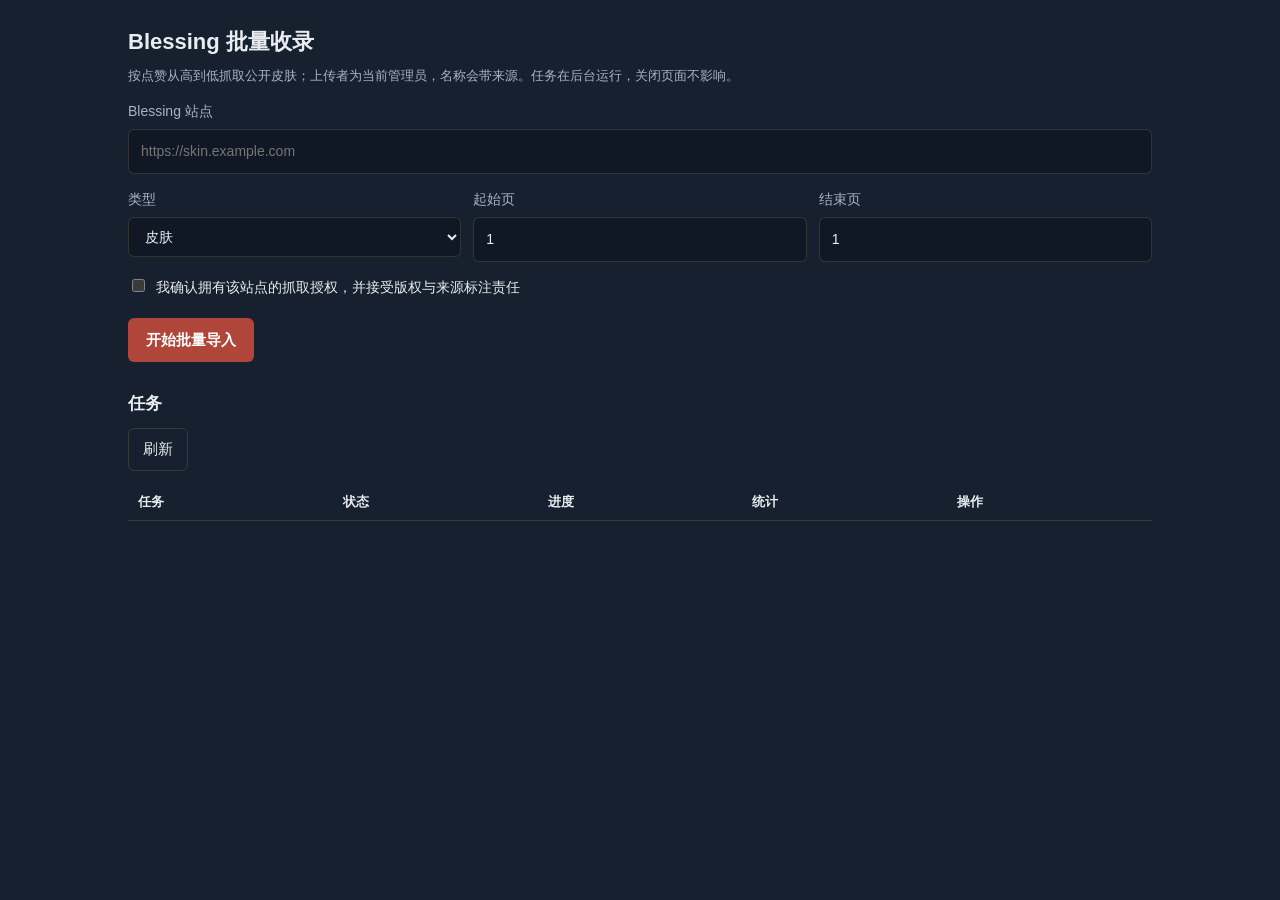
<file: plugins/skin-importer/ui/admin.html>
<!doctype html>
<html lang="zh-CN">
<head>
  <meta charset="utf-8" />
  <meta name="viewport" content="width=device-width, initial-scale=1" />
  <title>皮肤导入</title>
  <!-- SkinNexus · Copyright (C) 2026 SkinNexus contributors · AGPL-3.0 -->
  <style>
:root {
      color-scheme: dark;
      --plugin-bg: #101825;
      --plugin-panel: #16202e;
      --plugin-border: rgba(169, 138, 95, .24);
      --plugin-text: #e9edf1;
      --plugin-muted: #a8b4c3;
      --plugin-accent: #b0453a;
      --plugin-link: #67b7a0;
      --plugin-danger: #d9564c;
      --plugin-ok: #6fbf7d;
      --plugin-hover: rgba(233, 237, 241, .06);
    }
    * { box-sizing: border-box; }
    html { background: var(--plugin-panel); }
    body {
      margin: 0 auto; max-width: 760px; padding: 28px;
      background: var(--plugin-panel); color: var(--plugin-text);
      font-family: "Segoe UI", "Inter", "PingFang SC", "HarmonyOS Sans SC", "Noto Sans CJK SC", "Microsoft YaHei", sans-serif;
      font-size: 15px; line-height: 1.65;
    }
    body.admin { max-width: 1080px; }
    h2 { margin: 0 0 8px; font-size: 22px; font-weight: 600; line-height: 1.3; }
    h3 { margin: 28px 0 10px; font-size: 17px; font-weight: 600; }
    p { margin: 0; }
    .muted { color: var(--plugin-muted); font-size: 13px; }
    label { display: block; margin-top: 14px; font-size: 14px; color: var(--plugin-muted); }
    input, select, textarea {
      width: 100%; padding: 10px 12px; margin-top: 6px;
      background: var(--plugin-bg); color: var(--plugin-text);
      border: 1px solid var(--plugin-border); border-radius: 6px; font: inherit;
    }
    input:focus, select:focus, textarea:focus { outline: 2px solid var(--plugin-link); outline-offset: 1px; }
    input[type="checkbox"] { width: auto; accent-color: var(--plugin-accent); }
    .row { display: flex; gap: 12px; }
    .row > * { flex: 1; }
    button { font: inherit; border-radius: 6px; cursor: pointer; }
    .primary { margin-top: 18px; background: var(--plugin-accent); color: #fff; border: 0; padding: 10px 18px; font-weight: 600; }
    .primary:disabled { opacity: .5; cursor: default; }
    .secondary { background: transparent; color: var(--plugin-text); border: 1px solid var(--plugin-border); padding: 8px 14px; }
    .secondary:hover { background: var(--plugin-hover); }
    .error { color: var(--plugin-danger); white-space: pre-wrap; margin-top: 12px; }
    .ok { color: var(--plugin-ok); white-space: pre-wrap; margin-top: 12px; }
    .result { margin-top: 14px; font-size: 14px; }
    .hidden { display: none; }
    .tabs { display: flex; gap: 6px; margin: 18px 0 12px; }
    .tabs button { border: 1px solid var(--plugin-border); background: transparent; color: var(--plugin-muted); padding: 8px 14px; }
    .tabs button.on { border-color: var(--plugin-accent); color: var(--plugin-accent); }
    .table-wrap { overflow-x: auto; margin-top: 12px; }
    .table-wrap table { min-width: 680px; margin-top: 0; }
    table { width: 100%; border-collapse: collapse; margin-top: 12px; font-size: 13px; }
    th, td { text-align: left; padding: 8px 10px; border-bottom: 1px solid var(--plugin-border); vertical-align: top; }
    tbody tr:hover { background: var(--plugin-hover); }
    .bar { height: 8px; background: var(--plugin-bg); margin-top: 6px; border-radius: 4px; overflow: hidden; }
    .bar > i { display: block; height: 8px; background: var(--plugin-accent); }
    button.small { padding: 4px 9px; margin: 2px; }
    .check { display: flex; gap: 8px; align-items: flex-start; margin-top: 14px; font-size: 14px; color: var(--plugin-text); }
    .check input { width: auto; margin-top: 3px; }
    @media (max-width: 640px) {
      body { padding: 20px; }
      .row { flex-wrap: wrap; }
      .row > * { min-width: 100%; }
    }
  </style>
</head>
<body class="admin">
  <h2 data-i18n="title">Blessing 批量收录</h2>
  <p class="muted" data-i18n="intro">按点赞从高到低抓取公开皮肤；上传者为当前管理员，名称会带来源。任务在后台运行，关闭页面不影响。</p>

  <label><span data-i18n="site">Blessing 站点</span><input id="origin" placeholder="https://skin.example.com" autocomplete="off" /></label>
  <div class="row">
    <label><span data-i18n="type">类型</span><select id="type"><option value="skin" data-i18n="skin">皮肤</option><option value="cape" data-i18n="cape">披风</option></select></label>
    <label><span data-i18n="fromPage">起始页</span><input id="fromPage" type="number" min="1" value="1" /></label>
    <label><span data-i18n="toPage">结束页</span><input id="toPage" type="number" min="1" value="1" /></label>
  </div>
  <label class="check"><input id="confirm" type="checkbox" /> <span data-i18n="confirm">我确认拥有该站点的抓取授权，并接受版权与来源标注责任</span></label>
  <button id="start" class="primary" data-i18n="start">开始批量导入</button>
  <div id="msg" class="error" hidden></div>
  <div id="done" class="ok" hidden></div>

  <h3 data-i18n="jobs">任务</h3>
  <div class="row" style="align-items:center;">
    <button id="refresh" class="secondary" style="flex:0 0 auto;" data-i18n="refresh">刷新</button>
    <span id="counts" class="muted"></span>
  </div>
  <div class="table-wrap">
    <table>
      <thead><tr><th data-i18n="colJob">任务</th><th data-i18n="colState">状态</th><th data-i18n="colProgress">进度</th><th data-i18n="colCounts">统计</th><th data-i18n="colActions">操作</th></tr></thead>
      <tbody id="jobs"></tbody>
    </table>
  </div>

  <script>
function applyTheme(t) {
      if (!t) return
      const r = document.documentElement
      const map = { bg: '--plugin-bg', panel: '--plugin-panel', border: '--plugin-border',
        text: '--plugin-text', muted: '--plugin-muted', accent: '--plugin-accent',
        link: '--plugin-link', danger: '--plugin-danger', ok: '--plugin-ok' }
      for (const key in map) if (t[key]) r.style.setProperty(map[key], t[key])
      r.style.colorScheme = t.dark === false ? 'light' : 'dark'
    }
    const I18N = {
      'zh-CN': {
        title: 'Blessing 批量收录', intro: '按点赞从高到低抓取公开皮肤；上传者为当前管理员，名称会带来源。任务在后台运行，关闭页面不影响。',
        site: 'Blessing 站点', type: '类型', skin: '皮肤', cape: '披风', fromPage: '起始页', toPage: '结束页',
        confirm: '我确认拥有该站点的抓取授权，并接受版权与来源标注责任', start: '开始批量导入',
        jobs: '任务', refresh: '刷新', colJob: '任务', colState: '状态', colProgress: '进度', colCounts: '统计', colActions: '操作',
        cancel: '取消', resume: '恢复', loadFailed: '任务列表加载失败', actionFailed: '操作失败', submitted: '任务已提交：{id}',
        count: '共 {n} 个任务', imported: '导入', duplicate: '重复', skipped: '跳过', failed: '失败',
        queued: '排队中', running: '运行中', cancelling: '取消中', cancelled: '已取消', paused: '已暂停', done: '已完成'
      },
      en: {
        title: 'Blessing batch import', intro: 'Crawl public skins by likes; imports are uploaded by the current admin and tagged with their source. Jobs run in the background.',
        site: 'Blessing site', type: 'Type', skin: 'Skin', cape: 'Cape', fromPage: 'From page', toPage: 'To page',
        confirm: 'I confirm I am authorized to crawl this site and accept copyright/source attribution responsibility.', start: 'Start import',
        jobs: 'Jobs', refresh: 'Refresh', colJob: 'Job', colState: 'State', colProgress: 'Progress', colCounts: 'Stats', colActions: 'Actions',
        cancel: 'Cancel', resume: 'Resume', loadFailed: 'Failed to load jobs', actionFailed: 'Action failed', submitted: 'Job submitted: {id}',
        count: '{n} jobs', imported: 'imported', duplicate: 'duplicates', skipped: 'skipped', failed: 'failed',
        queued: 'queued', running: 'running', cancelling: 'cancelling', cancelled: 'cancelled', paused: 'paused', done: 'done'
      }
    }
    let lang = 'zh-CN'
    function t(key, vars) {
      let text = (I18N[lang] && I18N[lang][key]) || I18N['zh-CN'][key] || key
      if (vars) for (const k in vars) text = text.replace('{' + k + '}', vars[k])
      return text
    }
    function applyLocale(locale) {
      lang = I18N[locale] ? locale : 'zh-CN'
      document.documentElement.lang = lang
      document.title = t('title')
      document.querySelectorAll('[data-i18n]').forEach((el) => { el.textContent = t(el.getAttribute('data-i18n')) })
    }
    let hostOrigin = '*'
    let nonce = ''
    let seq = 0
    const pending = new Map()
    const $ = (id) => document.getElementById(id)
    let resizeObs = null
    function reportSize() {
      if (!nonce || window.innerWidth < 200) return
      const kids = [...document.body.children].filter((el) => !/^(SCRIPT|STYLE)$/.test(el.tagName))
      const bottom = kids.reduce((m, el) => Math.max(m, el.getBoundingClientRect().bottom), 0)
      const pad = parseFloat(getComputedStyle(document.body).paddingBottom) || 0
      const h = Math.ceil(bottom + pad)
      if (h > 0 && Math.abs(h - window.innerHeight) > 1) post('resize', { height: h })
    }
    const active = new Set(['queued', 'running', 'cancelling', 'paused'])

    function post(type, payload, id) {
      parent.postMessage({ v: 1, nonce, type, payload, id }, hostOrigin)
    }
    function request(method, path, body) {
      const id = String(++seq)
      return new Promise((resolve) => {
        pending.set(id, resolve)
        post('request', { method, path, body }, id)
      })
    }
    function show(el, text) { el.textContent = text; el.hidden = !text }
    function jobLabel(j) {
      const p = j.payload || {}
      return j.handler + ' · ' + (p.type || 'skin') + ' ' + (p.fromPage || '?') + '–' + (p.toPage || '?')
    }
    function draw(jobs) {
      const body = $('jobs')
      body.replaceChildren()
      for (const j of jobs) {
        const tr = document.createElement('tr')
        const state = j.state || ''
        const c = (j.result && typeof j.result === 'object') ? j.result : (j.cursor && j.cursor.counts) || {}
        const counts = t('imported') + ' ' + (c.imported || 0) + ' / ' + t('duplicate') + ' ' + ((c.duplicatePublic || 0) + (c.duplicateOwn || 0)) + ' / ' + t('skipped') + ' ' + (c.skipped || 0) + (c.failed ? ' / ' + t('failed') + ' ' + c.failed : '')
        const pct = Number(j.progress || 0)
        tr.innerHTML =
          '<td><div>' + jobLabel(j) + '</div><div class="muted">' + (j.id || '') + '</div></td>' +
          '<td>' + (I18N[lang][state] || state) + (j.lastError ? '<div class="error">' + j.lastError + '</div>' : '') + '</td>' +
          '<td>' + pct + '%<div class="bar"><i style="width:' + pct + '%"></i></div><div class="muted">' + (j.message || '') + '</div></td>' +
          '<td>' + counts + '</td>' +
          '<td></td>'
        const actions = tr.lastElementChild
        if (state === 'queued' || state === 'running' || state === 'cancelling' || state === 'paused') {
          const b = document.createElement('button'); b.className = 'small secondary'; b.textContent = t('cancel')
          b.onclick = () => act(j.id, 'cancel'); actions.appendChild(b)
        }
        if (state === 'cancelled' || state === 'failed' || state === 'paused') {
          const b = document.createElement('button'); b.className = 'small secondary'; b.textContent = t('resume')
          b.onclick = () => act(j.id, 'resume'); actions.appendChild(b)
        }
        body.appendChild(tr)
      }
    }
    async function load() {
      const r = await request('GET', '/admin/jobs')
      if (!r || r.status !== 200) { show($('msg'), t('loadFailed')); return }
      const jobs = (r.body && r.body.jobs) || []
      $('counts').textContent = t('count', { n: (r.body && r.body.total) || jobs.length })
      draw(jobs)
      if (jobs.some((j) => active.has(j.state))) setTimeout(load, 2000)
    }
    async function act(id, action) {
      const r = await request('POST', '/admin/jobs/' + encodeURIComponent(id) + '/' + action)
      if (!r || r.status !== 200) { show($('msg'), t('actionFailed')); return }
      show($('msg'), ''); load()
    }
    async function start() {
      show($('msg'), ''); show($('done'), '')
      const body = {
        origin: $('origin').value.trim(),
        type: $('type').value,
        fromPage: Number($('fromPage').value),
        toPage: Number($('toPage').value),
        confirm: $('confirm').checked
      }
      $('start').disabled = true
      try {
        const r = await request('POST', '/admin/batch', body)
        if (!r || r.status !== 200) {
          const b = (r && r.body) || {}
          show($('msg'), b.message || b.error || ('HTTP ' + (r ? r.status : '?')))
          return
        }
        show($('done'), t('submitted', { id: r.body.jobId }))
        await load()
      } finally { $('start').disabled = false }
    }
    $('start').onclick = start
    $('refresh').onclick = load
    window.addEventListener('message', (e) => {
      const m = e.data
      if (!m || m.v !== 1) return
      if (m.type === 'init') {
        hostOrigin = (m.payload && m.payload.origin) || '*'
        nonce = m.nonce || ''
        applyLocale((m.payload && m.payload.locale) || 'zh-CN')
        applyTheme(m.payload && m.payload.theme)
        if (!resizeObs) { resizeObs = new ResizeObserver(reportSize); resizeObs.observe(document.body) }
        reportSize()
        load()
      } else if (m.type === 'response') {
        const done = pending.get(m.id)
        if (done) { pending.delete(m.id); done(m.payload) }
      }
    })
    window.addEventListener('load', reportSize)
    window.parent.postMessage({ v: 1, type: 'ready' }, '*')
  </script>
</body>
</html>
</file>
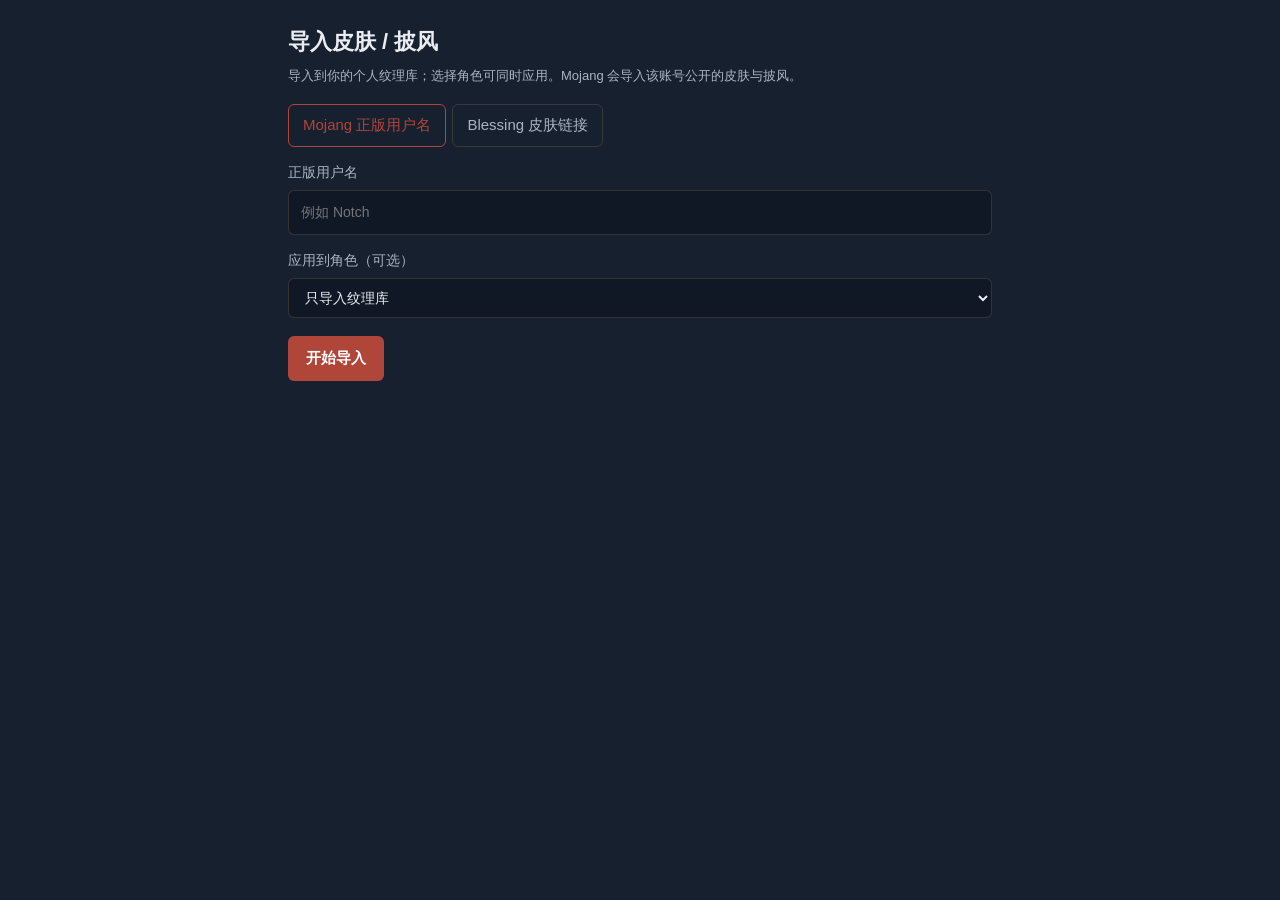
<file: plugins/skin-importer/ui/import.html>
<!doctype html>
<html lang="zh-CN">
<head>
  <meta charset="utf-8" />
  <meta name="viewport" content="width=device-width, initial-scale=1" />
  <title>导入皮肤</title>
  <!-- SkinNexus · Copyright (C) 2026 SkinNexus contributors · AGPL-3.0 -->
  <style>
:root {
      color-scheme: dark;
      --plugin-bg: #101825;
      --plugin-panel: #16202e;
      --plugin-border: rgba(169, 138, 95, .24);
      --plugin-text: #e9edf1;
      --plugin-muted: #a8b4c3;
      --plugin-accent: #b0453a;
      --plugin-link: #67b7a0;
      --plugin-danger: #d9564c;
      --plugin-ok: #6fbf7d;
      --plugin-hover: rgba(233, 237, 241, .06);
    }
    * { box-sizing: border-box; }
    html { background: var(--plugin-panel); }
    body {
      margin: 0 auto; max-width: 760px; padding: 28px;
      background: var(--plugin-panel); color: var(--plugin-text);
      font-family: "Segoe UI", "Inter", "PingFang SC", "HarmonyOS Sans SC", "Noto Sans CJK SC", "Microsoft YaHei", sans-serif;
      font-size: 15px; line-height: 1.65;
    }
    body.admin { max-width: 1080px; }
    h2 { margin: 0 0 8px; font-size: 22px; font-weight: 600; line-height: 1.3; }
    h3 { margin: 28px 0 10px; font-size: 17px; font-weight: 600; }
    p { margin: 0; }
    .muted { color: var(--plugin-muted); font-size: 13px; }
    label { display: block; margin-top: 14px; font-size: 14px; color: var(--plugin-muted); }
    input, select, textarea {
      width: 100%; padding: 10px 12px; margin-top: 6px;
      background: var(--plugin-bg); color: var(--plugin-text);
      border: 1px solid var(--plugin-border); border-radius: 6px; font: inherit;
    }
    input:focus, select:focus, textarea:focus { outline: 2px solid var(--plugin-link); outline-offset: 1px; }
    input[type="checkbox"] { width: auto; accent-color: var(--plugin-accent); }
    .row { display: flex; gap: 12px; }
    .row > * { flex: 1; }
    button { font: inherit; border-radius: 6px; cursor: pointer; }
    .primary { margin-top: 18px; background: var(--plugin-accent); color: #fff; border: 0; padding: 10px 18px; font-weight: 600; }
    .primary:disabled { opacity: .5; cursor: default; }
    .secondary { background: transparent; color: var(--plugin-text); border: 1px solid var(--plugin-border); padding: 8px 14px; }
    .secondary:hover { background: var(--plugin-hover); }
    .error { color: var(--plugin-danger); white-space: pre-wrap; margin-top: 12px; }
    .ok { color: var(--plugin-ok); white-space: pre-wrap; margin-top: 12px; }
    .result { margin-top: 14px; font-size: 14px; }
    .hidden { display: none; }
    .tabs { display: flex; gap: 6px; margin: 18px 0 12px; }
    .tabs button { border: 1px solid var(--plugin-border); background: transparent; color: var(--plugin-muted); padding: 8px 14px; }
    .tabs button.on { border-color: var(--plugin-accent); color: var(--plugin-accent); }
    table { width: 100%; border-collapse: collapse; margin-top: 12px; font-size: 13px; }
    th, td { text-align: left; padding: 8px 10px; border-bottom: 1px solid var(--plugin-border); vertical-align: top; }
    tbody tr:hover { background: var(--plugin-hover); }
    .bar { height: 8px; background: var(--plugin-bg); margin-top: 6px; border-radius: 4px; overflow: hidden; }
    .bar > i { display: block; height: 8px; background: var(--plugin-accent); }
    button.small { padding: 4px 9px; margin: 2px; }
    .check { display: flex; gap: 8px; align-items: flex-start; margin-top: 14px; font-size: 14px; color: var(--plugin-text); }
    .check input { width: auto; margin-top: 3px; }
    @media (max-width: 640px) {
      body { padding: 20px; }
      .row { flex-wrap: wrap; }
      .row > * { min-width: 100%; }
    }
  </style>
</head>
<body>
  <h2 data-i18n="title">导入皮肤 / 披风</h2>
  <p class="muted" data-i18n="intro">导入到你的个人纹理库；选择角色可同时应用。Mojang 会导入该账号公开的皮肤与披风。</p>

  <div class="tabs">
    <button id="tab-mojang" class="on" data-i18n="tabMojang">Mojang 正版用户名</button>
    <button id="tab-blessing" data-i18n="tabBlessing">Blessing 皮肤链接</button>
  </div>

  <div id="pane-mojang">
    <label><span data-i18n="username">正版用户名</span><input id="username" data-i18n-placeholder="usernamePlaceholder" placeholder="例如 Notch" autocomplete="off" /></label>
  </div>
  <div id="pane-blessing" class="hidden">
    <label><span data-i18n="url">皮肤详情页链接</span><input id="url" data-i18n-placeholder="urlPlaceholder" placeholder="https://站点/skinlib/show/123" autocomplete="off" /></label>
  </div>

  <div class="row">
    <label><span data-i18n="applyTo">应用到角色（可选）</span><select id="player"><option value="" data-i18n="libraryOnly">只导入纹理库</option></select></label>
  </div>

  <button id="submit" class="primary" data-i18n="submit">开始导入</button>
  <div id="msg" class="error" hidden></div>
  <div id="done" class="ok" hidden></div>
  <div id="result" class="result" hidden></div>

  <script>
function applyTheme(t) {
      if (!t) return
      const r = document.documentElement
      const map = { bg: '--plugin-bg', panel: '--plugin-panel', border: '--plugin-border',
        text: '--plugin-text', muted: '--plugin-muted', accent: '--plugin-accent',
        link: '--plugin-link', danger: '--plugin-danger', ok: '--plugin-ok' }
      for (const key in map) if (t[key]) r.style.setProperty(map[key], t[key])
      r.style.colorScheme = t.dark === false ? 'light' : 'dark'
    }
    const I18N = {
      'zh-CN': {
        title: '导入皮肤 / 披风', intro: '导入到你的个人纹理库；选择角色可同时应用。Mojang 会导入该账号公开的皮肤与披风。',
        tabMojang: 'Mojang 正版用户名', tabBlessing: 'Blessing 皮肤链接',
        username: '正版用户名', usernamePlaceholder: '例如 Notch',
        url: '皮肤详情页链接', urlPlaceholder: 'https://站点/skinlib/show/123',
        applyTo: '应用到角色（可选）', libraryOnly: '只导入纹理库',
        submit: '开始导入', requestFailed: '请求失败', done: '导入完成',
        skin: '皮肤', cape: '披风', applied: '（已应用）'
      },
      en: {
        title: 'Import skin / cape', intro: 'Imports into your private texture library; optionally apply it to a character. Mojang imports the public skin and cape of that account.',
        tabMojang: 'Mojang username', tabBlessing: 'Blessing skin URL',
        username: 'Mojang username', usernamePlaceholder: 'e.g. Notch',
        url: 'Skin detail URL', urlPlaceholder: 'https://site/skinlib/show/123',
        applyTo: 'Apply to character (optional)', libraryOnly: 'Import to library only',
        submit: 'Import', requestFailed: 'Request failed', done: 'Import complete',
        skin: 'Skin', cape: 'Cape', applied: ' (applied)'
      }
    }
    let lang = 'zh-CN'
    function t(key, vars) {
      let text = (I18N[lang] && I18N[lang][key]) || I18N['zh-CN'][key] || key
      if (vars) for (const k in vars) text = text.replace('{' + k + '}', vars[k])
      return text
    }
    function applyLocale(locale) {
      lang = I18N[locale] ? locale : 'zh-CN'
      document.documentElement.lang = lang
      document.title = t('title')
      document.querySelectorAll('[data-i18n]').forEach((el) => { el.textContent = t(el.getAttribute('data-i18n')) })
      document.querySelectorAll('[data-i18n-placeholder]').forEach((el) => { el.placeholder = t(el.getAttribute('data-i18n-placeholder')) })
    }
    let hostOrigin = '*'
    let nonce = ''
    let seq = 0
    let mode = 'mojang'
    const pending = new Map()
    const $ = (id) => document.getElementById(id)
    let resizeObs = null
    function reportSize() {
      if (!nonce || window.innerWidth < 200) return
      const kids = [...document.body.children].filter((el) => !/^(SCRIPT|STYLE)$/.test(el.tagName))
      const bottom = kids.reduce((m, el) => Math.max(m, el.getBoundingClientRect().bottom), 0)
      const pad = parseFloat(getComputedStyle(document.body).paddingBottom) || 0
      const h = Math.ceil(bottom + pad)
      if (h > 0 && Math.abs(h - window.innerHeight) > 1) post('resize', { height: h })
    }

    function post(type, payload, id) {
      parent.postMessage({ v: 1, nonce, type, payload, id }, hostOrigin)
    }
    function request(method, path, body) {
      const id = String(++seq)
      return new Promise((resolve) => {
        pending.set(id, resolve)
        post('request', { method, path, body }, id)
      })
    }
    function show(el, text) {
      el.textContent = text
      el.hidden = !text
    }
    function setMode(next) {
      mode = next
      $('tab-mojang').classList.toggle('on', next === 'mojang')
      $('tab-blessing').classList.toggle('on', next === 'blessing')
      $('pane-mojang').classList.toggle('hidden', next !== 'mojang')
      $('pane-blessing').classList.toggle('hidden', next !== 'blessing')
      show($('msg'), '')
      show($('done'), '')
      $('result').hidden = true
    }

    async function loadPlayers() {
      const r = await request('GET', '/players')
      if (!r || r.status !== 200) return
      const sel = $('player')
      const placeholder = sel.options[0]
      sel.replaceChildren(placeholder)
      for (const p of (r.body.players || [])) {
        const opt = document.createElement('option')
        opt.value = String(p.id)
        opt.textContent = p.name + (p.uuid ? ' · ' + p.uuid.slice(0, 8) : '')
        sel.appendChild(opt)
      }
      sel.value = placeholder.value
    }

    async function submit() {
      const playerId = Number($('player').value) || 0
      const path = mode === 'mojang' ? '/import/mojang' : '/import/blessing'
      const body = mode === 'mojang'
        ? { username: $('username').value.trim(), playerId }
        : { url: $('url').value.trim(), playerId }
      show($('msg'), '')
      show($('done'), '')
      $('result').hidden = true
      $('submit').disabled = true
      try {
        const r = await request('POST', path, body)
        if (!r) { show($('msg'), t('requestFailed')); return }
        if (r.status !== 200) {
          const b = r.body || {}
          show($('msg'), (b.message || b.error || ('HTTP ' + r.status)))
          return
        }
        const imported = (r.body && r.body.imported) || []
        const applied = (r.body && r.body.applied) || {}
        show($('done'), t('done'))
        const lines = imported.map((item) => t(item.type === 'cape' ? 'cape' : 'skin') + ' #' + item.textureId + (applied[item.type] ? t('applied') : ''))
        const pre = document.createElement('div')
        pre.textContent = lines.join('\n')
        const box = $('result')
        box.replaceChildren(pre)
        box.hidden = false
      } finally {
        $('submit').disabled = false
      }
    }

    $('tab-mojang').onclick = () => setMode('mojang')
    $('tab-blessing').onclick = () => setMode('blessing')
    $('submit').onclick = submit
    $('username').onkeydown = (e) => { if (e.key === 'Enter') submit() }
    $('url').onkeydown = (e) => { if (e.key === 'Enter') submit() }

    window.addEventListener('message', (e) => {
      const m = e.data
      if (!m || m.v !== 1) return
      if (m.type === 'init') {
        hostOrigin = (m.payload && m.payload.origin) || '*'
        nonce = m.nonce || ''
        applyLocale((m.payload && m.payload.locale) || 'zh-CN')
        applyTheme(m.payload && m.payload.theme)
        if (!resizeObs) { resizeObs = new ResizeObserver(reportSize); resizeObs.observe(document.body) }
        reportSize()
        loadPlayers()
      } else if (m.type === 'response') {
        const done = pending.get(m.id)
        if (done) { pending.delete(m.id); done(m.payload) }
      }
    })
    window.addEventListener('load', reportSize)
    window.parent.postMessage({ v: 1, type: 'ready' }, '*')
  </script>
</body>
</html>
</file>
